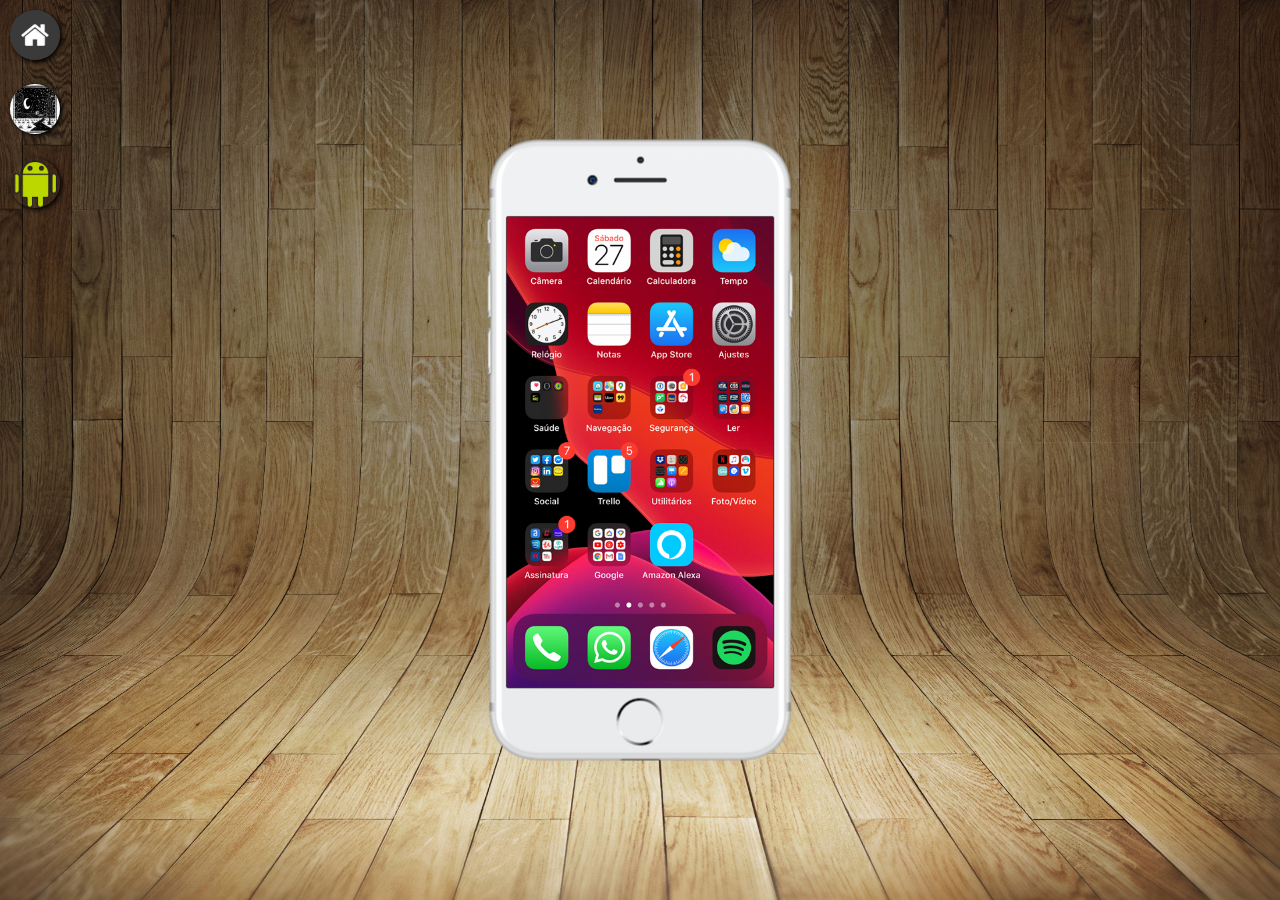
<file: index.html>
<!DOCTYPE html>
<html lang="pt=br">
<head>
    <meta charset="UTF-8">
    <meta name="viewport" content="width=device-width, initial-scale=1.0">
    <title>Celular</title>
    <link rel="shortcut icon" href="favicon.ico" type="image/x-icon">
    <link rel="stylesheet" href="style.css">
</head>
<body>
    <main>
        <section id="celular">
           <iframe src="home.html" name="tela" id="tela" frameborder="0">Seu navegador não é compatível.</iframe> 
        </section>
        <section id="redes">
            <a href="home.html" target="tela"><img src="imagens/logo-home.jpg" alt="Home"></a><br>
            <a href="cordel.html" target="tela"><img src="imagens/logo-cordel.jpg" alt="Cordel"></a><br>
            <a href="Android.html" target="tela"><img src="imagens/logo-android.webp" alt="Android"></a>
        </section>
    </main>
</body>
</html>
</file>
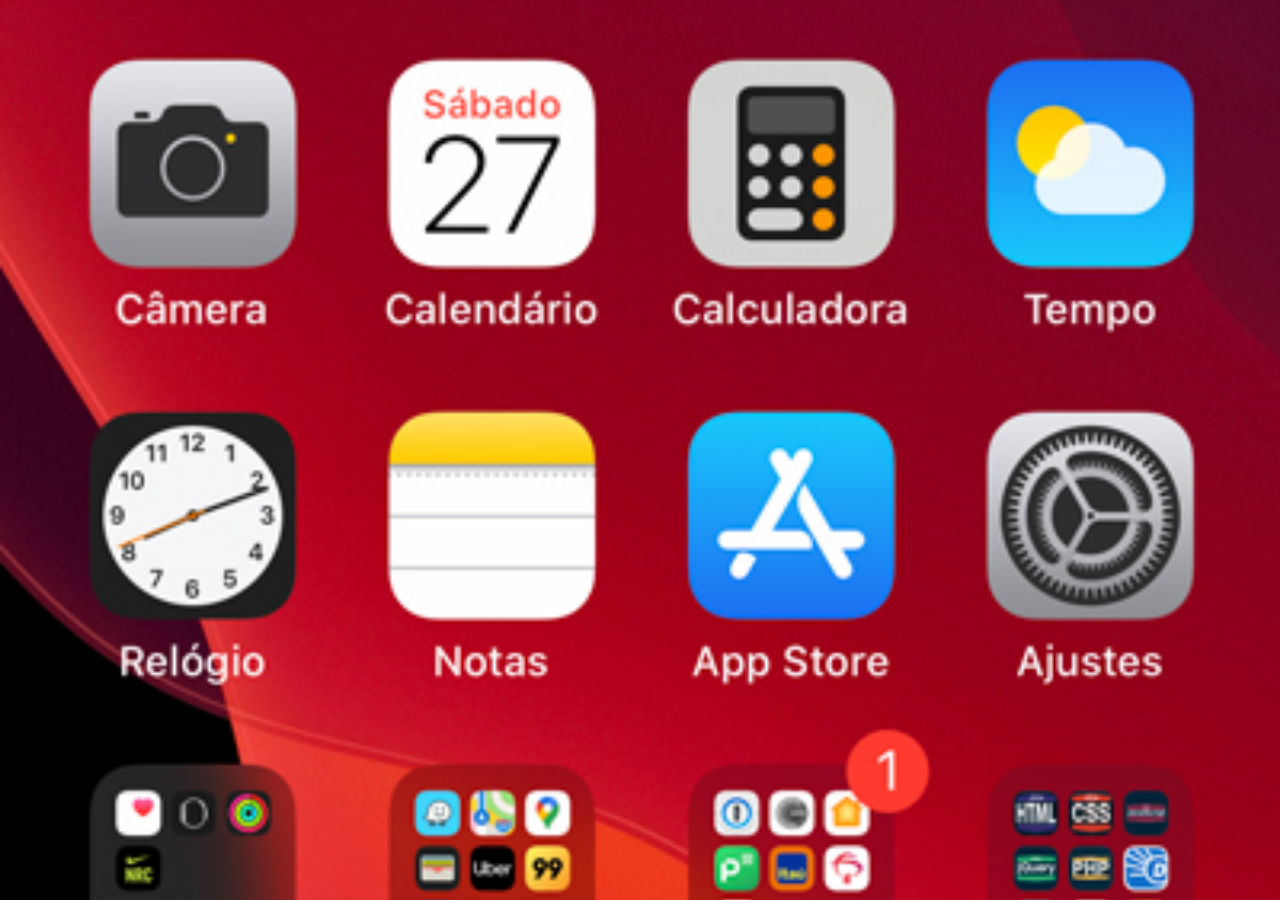
<file: home.html>
<!DOCTYPE html>
<html lang="pt-br">
<head>
    <meta charset="UTF-8">
    <meta name="viewport" content="width=device-width, initial-scale=1.0">
    <title>Home</title>
</head>
<style>
    *{
        margin: 0px;
        padding: 0px;
    }

    body{
        height: 100vh;
        width: 100vw;
        background: black url(imagens/tela-home.jpg) no-repeat top center;
        background-size: cover;
    }
</style>
<body>
    
</body>
</html>
</file>
<file: style.css>
@charset "UTF-8";

*{
    margin: 0px;
    padding: 0px;
}

html, body{
    height: 100vh;
    width: 100vw;
    background-color: black;
}

body{
    background: url(imagens/fundo-madeira.jpg) no-repeat top center;
    background-size: cover;
    background-attachment: fixed;
}

main{
    height: 100vh;
    position: relative;
}

section#celular{
    height: 627px;
    width: 311px;
    background-image: url(imagens/frame-iphone.png);
    background-repeat: no-repeat;
    position: absolute;
    top: 50%;
    left: 50%;
    transform: translate(-50%, -50%);
}

iframe#tela{
    position: relative;
    top: 80px;
    left: 22px;
    width: 267px;
    height: 471px;
}

section#redes img{
    width: 50px;
    margin: 10px;
    border-radius: 50%;
    box-shadow: 2px 2px 5px black;
    box-sizing: border-box;
}

section#redes img:hover{
    border: 2px solid white;
    transform: translate(10px, 0px);
    box-shadow: 5px 5px 10px black;
    transition: .5s;
}
</file>
